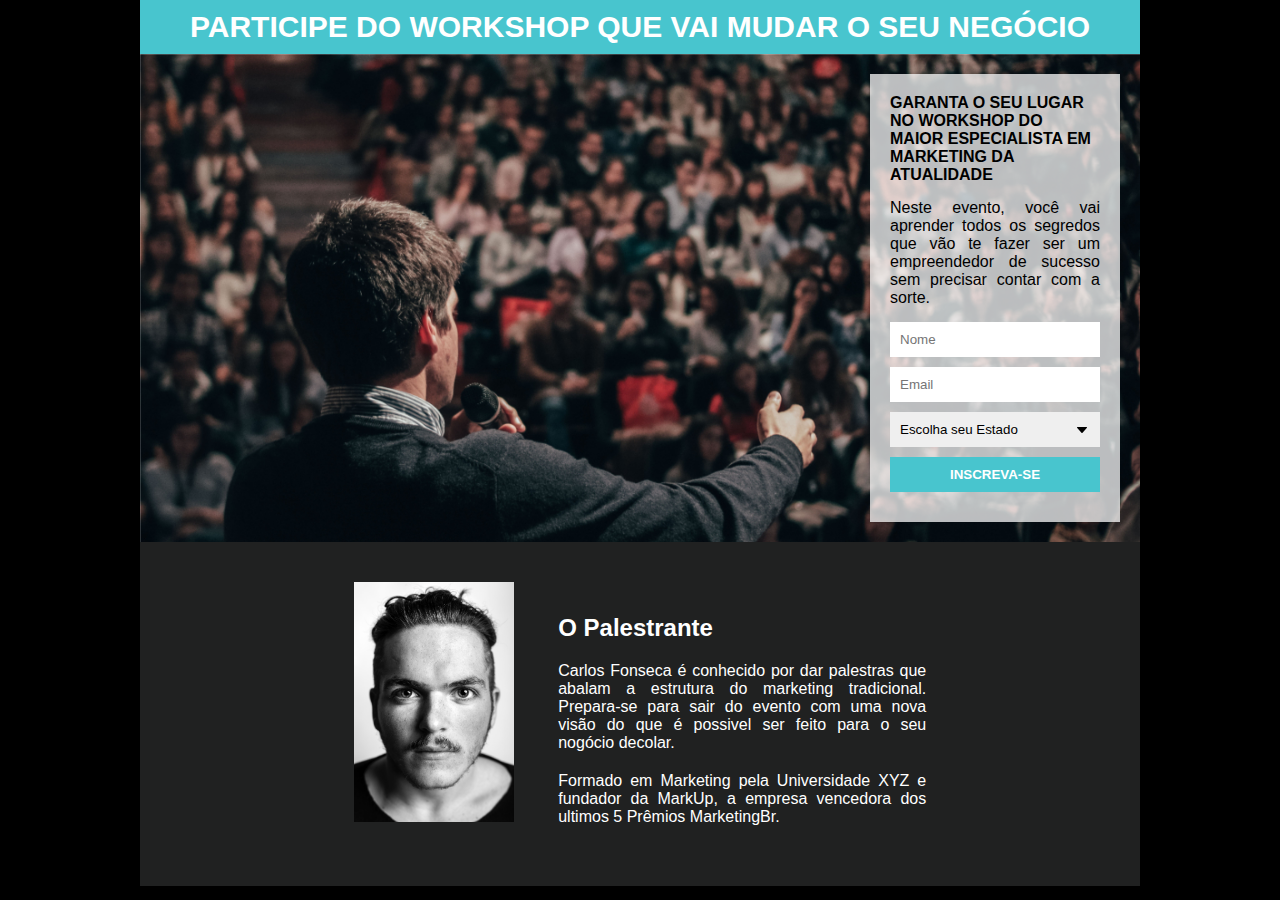
<file: index.html>
<!DOCTYPE html>
<html lang="pt-br">

<head>
    <meta charset="UTF-8">
    <meta http-equiv="X-UA-Compatible" content="IE=edge">
    <meta name="viewport" content="width=device-width, initial-scale=1.0">
    <link rel="stylesheet" href="./css/style.css">
    <link rel="shortcut icon" href="./imagens/ico.png" type="image/x-icon">
    <title>Workshop</title>
</head>

<body>
    <header>
        <h1 class="title">Participe do workshop que vai mudar o seu negócio</h1>
    </header>
    <main>
        <section class="form-container">
            <h2 class="title-form mb">Garanta o seu lugar no workshop do maior especialista em marketing da atualidade
            </h2>
            <p class="sub-form mb">Neste evento, você vai aprender todos os segredos que vão te fazer ser um
                empreendedor de sucesso sem precisar contar com a sorte.</p>
            <form method="POST" action="">
                <input type="text" name="nome" id="nome" placeholder="Nome">
                <input type="email" name="email" id="email" placeholder="Email">
                <select name="place" id="place">
                    <option value="disabled" disabled selected>Escolha seu Estado</option>
                    <option value="AC">Acre</option>
                    <option value="AL">Alagoas</option>
                    <option value="AP">Amapá</option>
                    <option value="AM">Amazonas</option>
                    <option value="BA">Bahia</option>
                    <option value="CE">Ceará</option>
                    <option value="DF">Distrito Federal</option>
                    <option value="ES">Espírito Santo</option>
                    <option value="GO">Goiás</option>
                    <option value="MA">Maranhão</option>
                    <option value="MT">Mato Grosso</option>
                    <option value="MS">Mato Grosso do Sul</option>
                    <option value="MG">Minas Gerais</option>
                    <option value="PA">Pará</option>
                    <option value="PB">Paraíba</option>
                    <option value="PR">Paraná</option>
                    <option value="PE">Pernambuco</option>
                    <option value="PI">Piauí</option>
                    <option value="RJ">Rio de Janeiro</option>
                    <option value="RN">Rio Grande do Norte</option>
                    <option value="RS">Rio Grande do Sul</option>
                    <option value="RO">Rondônia</option>
                    <option value="RR">Roraima</option>
                    <option value="SC">Santa Catarina</option>
                    <option value="SP">São Paulo</option>
                    <option value="SE">Sergipe</option>
                    <option value="TO">Tocantins</option>
                </select>
                <input type="submit" value="Inscreva-se">
            </form>
        </section>
    </main>
    <footer>
        <img class="picture" src="./imagens/face.jpg" alt="Carlos Fonseca">
        <aside class="description">
            <h3>O Palestrante</h3>
            <p>Carlos Fonseca é conhecido por dar palestras que abalam a estrutura do marketing tradicional. Prepara-se
                para sair do evento com uma nova visão do que é possivel ser feito para o seu nogócio decolar.</p>
            <p>Formado em Marketing pela Universidade XYZ e fundador da MarkUp, a empresa vencedora dos ultimos 5
                Prêmios MarketingBr.</p>
        </aside>
    </footer>
</body>

</html>
</file>
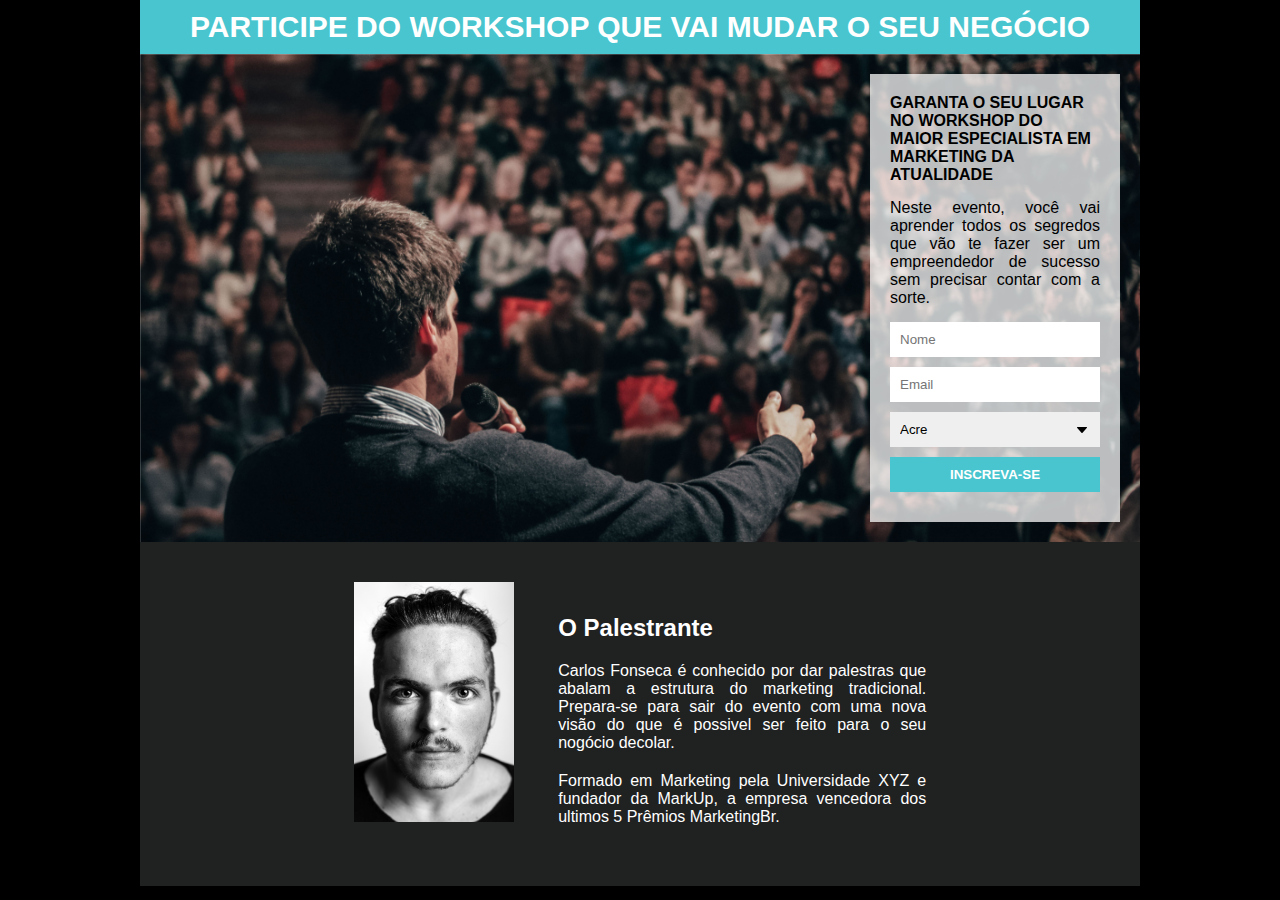
<file: pagina-de-captura/index.html>
<!DOCTYPE html>
<html lang="pt-br">
<head>
    <meta charset="UTF-8">
    <meta http-equiv="X-UA-Compatible" content="IE=edge">
    <meta name="viewport" content="width=device-width, initial-scale=1.0">
    <link rel="stylesheet" href="./css/style.css">
    <link rel="shortcut icon" href="./imagens/ico.png" type="image/x-icon">
    <title>Workshop</title>
</head>
<body>
    <header>
        <h1 class="title">Participe do workshop que vai mudar o seu negócio</h1>
    </header>
    <main>
        <section class="form-container">
            <h2 class="title-form mb">Garanta o seu lugar no workshop do maior especialista em marketing da atualidade</h2>
            <p class="sub-form mb">Neste evento, você vai aprender todos os segredos que vão te fazer ser um empreendedor de sucesso sem precisar contar com a sorte.</p>
            <form method="POST" action="">
                <input type="text" name="nome" id="nome" placeholder="Nome">
                <input type="email" name="email" id="email" placeholder="Email">
                <select name="place" id="place">
                    <option value="AC">Acre</option>
                    <option value="AL">Alagoas</option>
                    <option value="AP">Amapá</option>
                    <option value="AM">Amazonas</option>
                    <option value="BA">Bahia</option>
                    <option value="CE">Ceará</option>
                    <option value="DF">Distrito Federal</option>
                    <option value="ES">Espírito Santo</option>
                    <option value="GO">Goiás</option>
                    <option value="MA">Maranhão</option>
                    <option value="MT">Mato Grosso</option>
                    <option value="MS">Mato Grosso do Sul</option>
                    <option value="MG">Minas Gerais</option>
                    <option value="PA">Pará</option>
                    <option value="PB">Paraíba</option>
                    <option value="PR">Paraná</option>
                    <option value="PE">Pernambuco</option>
                    <option value="PI">Piauí</option>
                    <option value="RJ">Rio de Janeiro</option>
                    <option value="RN">Rio Grande do Norte</option>
                    <option value="RS">Rio Grande do Sul</option>
                    <option value="RO">Rondônia</option>
                    <option value="RR">Roraima</option>
                    <option value="SC">Santa Catarina</option>
                    <option value="SP">São Paulo</option>
                    <option value="SE">Sergipe</option>
                    <option value="TO">Tocantins</option>
                </select>
                <input type="submit" value="Inscreva-se">
            </form>
        </section>
    </main>
    <footer>
        <img class="picture" src="./imagens/face.jpg" alt="Carlos Fonseca">
        <aside class="description">
            <h3>O Palestrante</h3>
            <p>Carlos Fonseca é conhecido por dar palestras que abalam a estrutura do marketing tradicional. Prepara-se para sair do evento com uma nova visão do que é possivel ser feito para o seu nogócio decolar.</p>
            <p>Formado em Marketing pela Universidade XYZ e fundador da MarkUp, a empresa vencedora dos ultimos 5 Prêmios MarketingBr.</p>
        </aside>
    </footer>
</body>
</html>
</file>
<file: css/style.css>
* {
    margin: 0;
    padding: 0;
    box-sizing: border-box;
    font-family: Arial, Helvetica, sans-serif;
}

body {
    max-width: 1000px;
    margin: auto;
    background-color: black;
}

header {
    background-color: #48C5CE;
    text-align: center;
    padding: 10px;
}

.title {
    color: white;
    text-transform: uppercase;
    font-size: min(30px, 3vw);
}

main {
    background-image: url('../imagens/people.jpg');
    background-size: cover;
    overflow: hidden;
    padding: 20px;
}

.form-container {
    background-color: #FFFFFFbb;
    max-width: 250px;
    padding: 20px;
    float: right;
}

.title-form {
    text-transform: uppercase;
    font-size: 16px;
}

.sub-form {
    text-align: justify;
}

.mb {
    margin-bottom: 15px;
}

input, select {
    width: 100%;
    border: none;
    padding: 10px;
    margin-bottom: 10px;
}

input:focus, select:focus {
    outline: 1px solid #48C5CE;
}

input:hover, select:hover {
    outline: 1px solid #48C5CE;
}

select:hover {
    cursor: pointer;
}

input[type="submit"] {
    text-transform: uppercase;
    font-weight: bolder;
    background-color: #48C5CE;
    color: white;
}

input[type="submit"]:hover {
    outline: none;
    cursor: pointer;
}

select {
    -moz-appearance: none;
    -webkit-appearance: none;
    appearance: none;

    background-image: url(../imagens/arrow.jpg);
    background-repeat: no-repeat;
    background-position: calc(100% - 10px) center;
}

footer {
    background-color: #202121;
    text-align: center;
    padding: 40px;
}

.picture {
    width: 160px;
}

.description {
    text-align: justify;
    display: inline-block;
    color: white;
    max-width: 40%;
    margin-left: 40px;
}

.description h3, .description p {
    margin-bottom: 20px;
}

.description h3 {
    font-size: 24px;
}

@media screen and (max-width: 800px) {
    .picture {
        width: 260px;
    }

    .description p {
        font-size: 18px;
    }

    .description h3 {
        font-size: 26px;
    }
}

@media screen and (max-width: 700px) {
    .picture {
        width: 200px;
    }

    .description {
        max-width: 80%;
        margin-top: 20px;
        margin-left: 0;
    }
}

@media screen and (max-width: 650px) {
    .form-container {
        max-width: 300px;
        float: none;
        margin: auto;
    }
}
</file>
<file: pagina-de-captura/css/style.css>
* {
    margin: 0;
    padding: 0;
    box-sizing: border-box;
    font-family: Arial, Helvetica, sans-serif;
}

body {
    max-width: 1000px;
    margin: auto;
    background-color: black;
}

header {
    background-color: #48C5CE;
    text-align: center;
    padding: 10px;
}

.title {
    color: white;
    text-transform: uppercase;
    font-size: min(30px, 3vw);
}

main {
    background-image: url('../imagens/people.jpg');
    background-size: cover;
    overflow: hidden;
    padding: 20px;
}

.form-container {
    background-color: #FFFFFFbb;
    max-width: 250px;
    padding: 20px;
    float: right;
}

.title-form {
    text-transform: uppercase;
    font-size: 16px;
}

.sub-form {
    text-align: justify;
}

.mb {
    margin-bottom: 15px;
}

input, select {
    width: 100%;
    border: none;
    padding: 10px;
    margin-bottom: 10px;
}

input:focus, select:focus {
    outline: 1px solid #48C5CE;
}

input:hover, select:hover {
    outline: 1px solid #48C5CE;
}

select:hover {
    cursor: pointer;
}

input[type="submit"] {
    text-transform: uppercase;
    font-weight: bolder;
    background-color: #48C5CE;
    color: white;
}

input[type="submit"]:hover {
    outline: none;
    cursor: pointer;
}

select {
    -moz-appearance: none;
    -webkit-appearance: none;
    appearance: none;

    background-image: url(../imagens/arrow.jpg);
    background-repeat: no-repeat;
    background-position: calc(100% - 10px) center;
}

footer {
    background-color: #202121;
    text-align: center;
    padding: 40px;
}

.picture {
    width: 160px;
}

.description {
    text-align: justify;
    display: inline-block;
    color: white;
    max-width: 40%;
    margin-left: 40px;
}

.description h3, .description p {
    margin-bottom: 20px;
}

.description h3 {
    font-size: 24px;
}

@media screen and (max-width: 800px) {
    .picture {
        width: 260px;
    }

    .description p {
        font-size: 18px;
    }

    .description h3 {
        font-size: 26px;
    }
}

@media screen and (max-width: 700px) {
    .picture {
        width: 200px;
    }

    .description {
        max-width: 80%;
        margin-top: 20px;
        margin-left: 0;
    }
}

@media screen and (max-width: 650px) {
    .form-container {
        max-width: 300px;
        float: none;
        margin: auto;
    }
}
</file>
